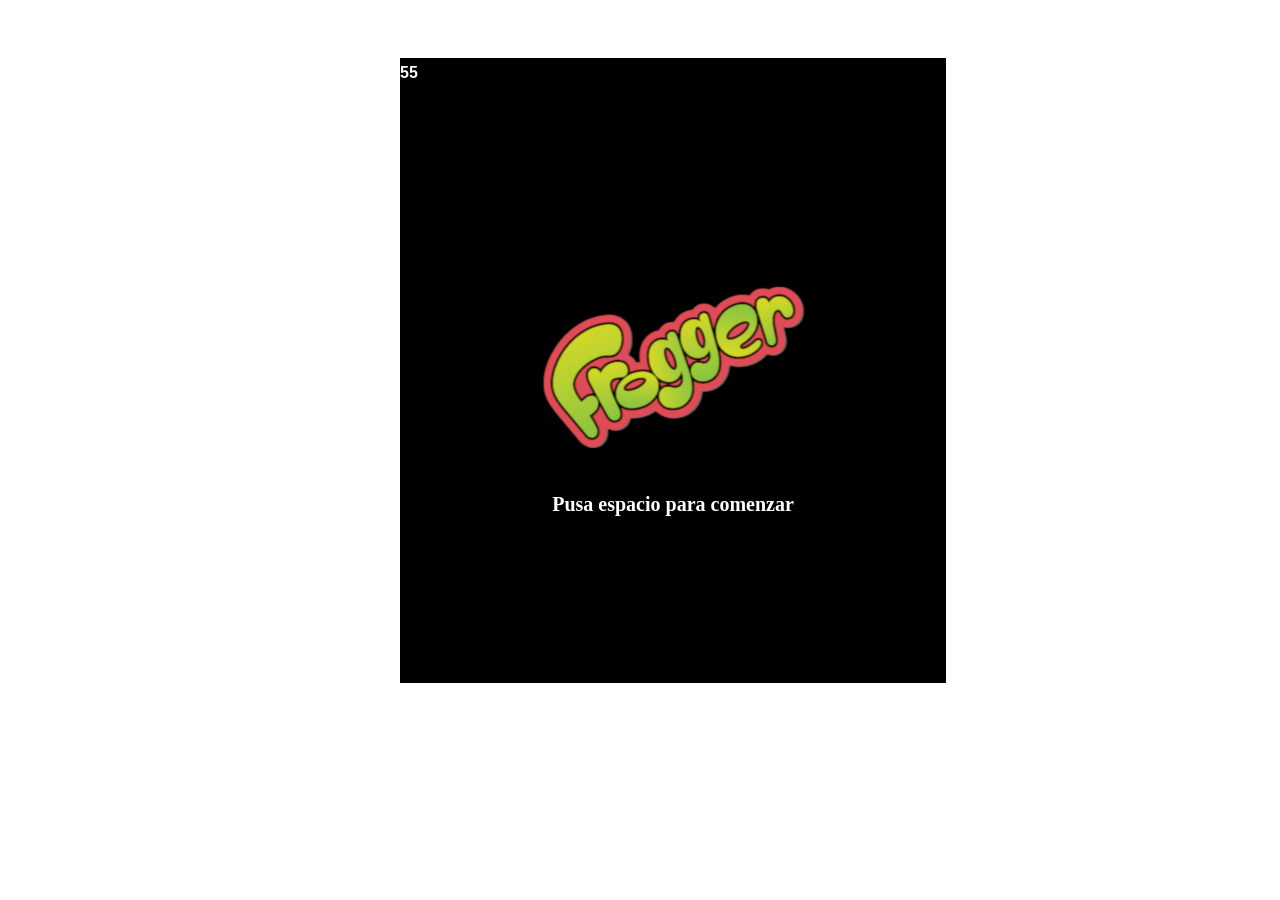
<file: frogger/index.html>
<!DOCTYPE HTML>
<html lang="en">
<head>
  <meta charset="UTF-8"/>
  <title>Frogger</title>
  <link rel="stylesheet" href="base.css" type="text/css" />
    <!--  <link href='http://fonts.googleapis.com/css?family=Bangers'
      rel='stylesheet' type='text/css'> -->

</head>
<body>
  <div id='container'>
    <canvas id='game' width='546' height='625'></canvas>
  </div>
  <script src='engine.js'></script>
  <script src='entities.js'></script>
  <script src='levels.js'></script>
  <script src='game.js'></script>
</body>
</html>
</file>
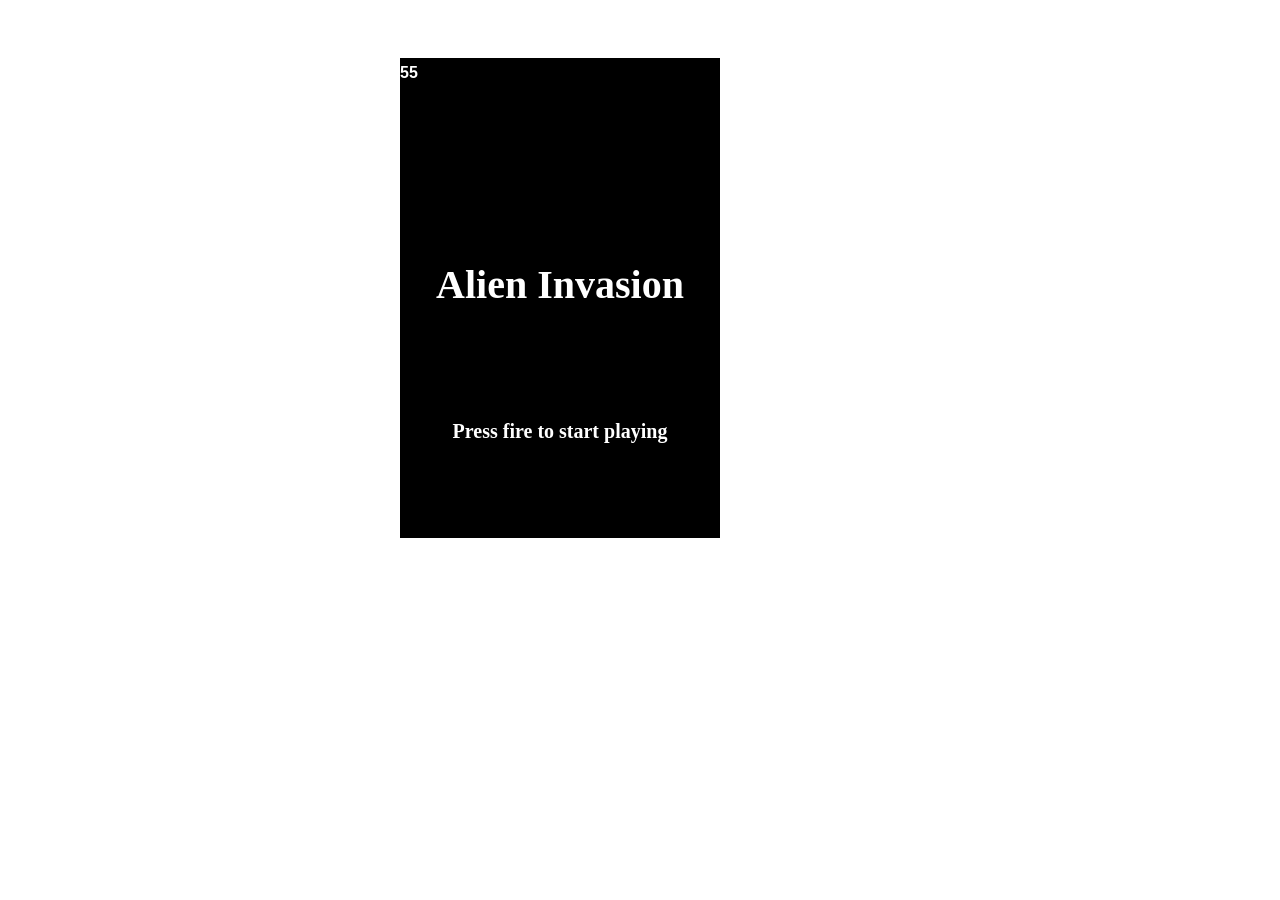
<file: galaga/index.html>
<!DOCTYPE HTML>
<html lang="en">
<head>
  <meta charset="UTF-8"/>
  <title>Alien Invasion</title>
  <link rel="stylesheet" href="base.css" type="text/css" />
    <!--  <link href='http://fonts.googleapis.com/css?family=Bangers'
      rel='stylesheet' type='text/css'> -->

</head>
<body>
  <div id='container'>
    <canvas id='game' width='320' height='480'></canvas>
  </div>
  <script src='engine.js'></script>
  <script src='entities.js'></script>
  <script src='levels.js'></script>
  <script src='game.js'></script>
</body>
</html>
</file>
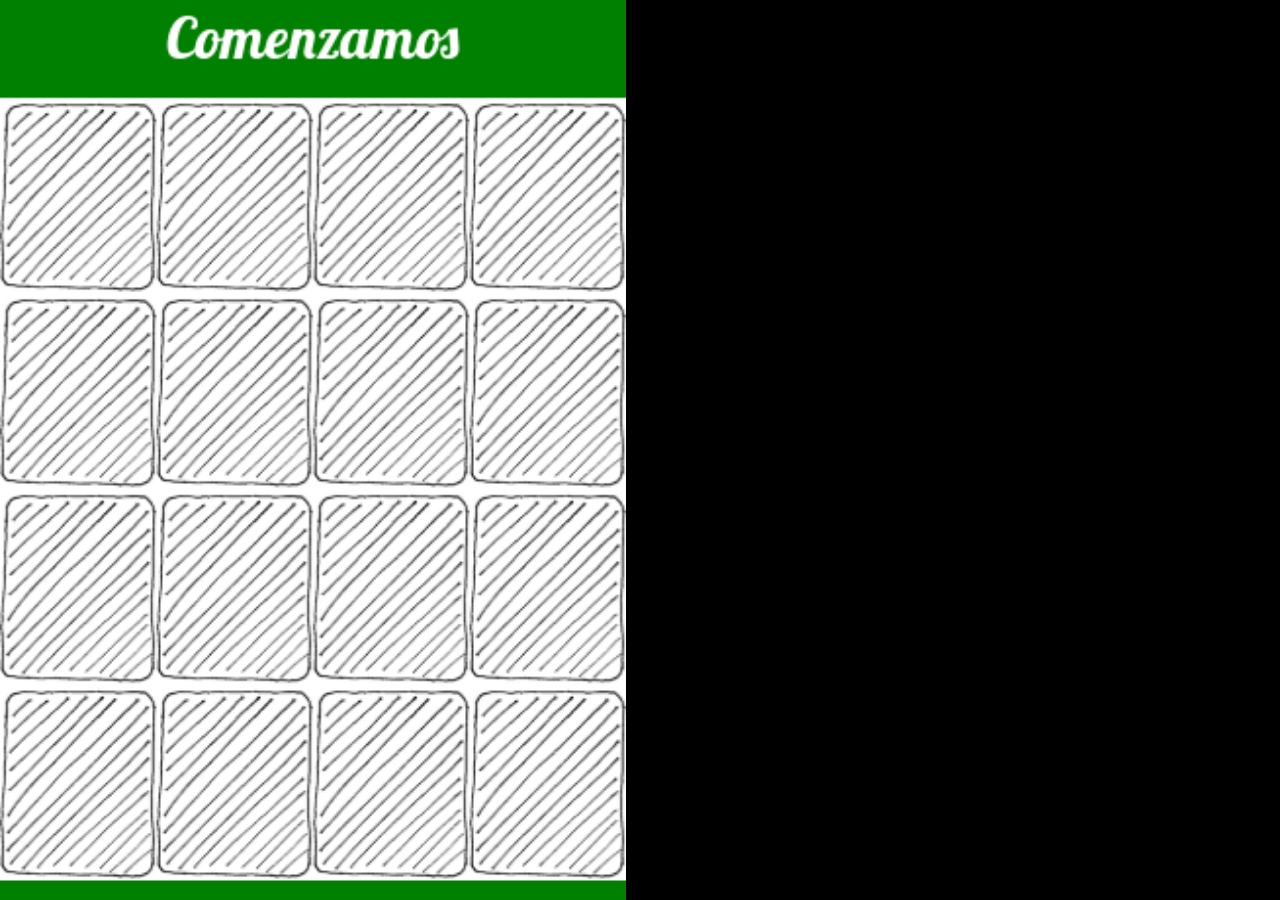
<file: juego-cartas/index.html>
<!DOCTYPE html">
	<html>
	<head>
		<meta http-equiv="Content-Type" content="text/html; charset=UTF-8"/>


		<link href='http://fonts.googleapis.com/css?family=Lobster' rel='stylesheet' type='text/css'>
		<title>DVI: Práctica 1</title>
		<meta name="apple-mobile-web-app-capable" content="yes"/>
		<meta name="apple-mobile-web-app-status-bar-style" content="black"/>
		<link rel="apple-touch-icon" sizes="57x57" href="apple-touch-icon-57x57.png"/>
		<link rel="apple-touch-icon" sizes="114x114" href="apple-touch-icon-114x114.png"/>
		<link rel="apple-touch-startup-image" href="apple-touch-splash.png"/>
		<meta name="viewport" content="width=device-width, maximum-scale=1.0, initial-scale=1.0, user-scalable=no"/>
		<link rel="stylesheet" href="css/practica1.css"/>
	</head>

	<body>

		<div id="gamecontainer" class="fullscreen"></div>
		<script src="src/auxiliar.js"></script>
		<script src="src/practica1.js"></script>

		<!-- Para forzar la carga de las fuentes y que se puedan usar en el canvas  -->
		<script type="text/javascript">
		WebFontConfig = {
			google: { families: [ 'Lobster' ] },
			active: function() { start(); }
		};
		</script>


	</body>
	</html>
</file>
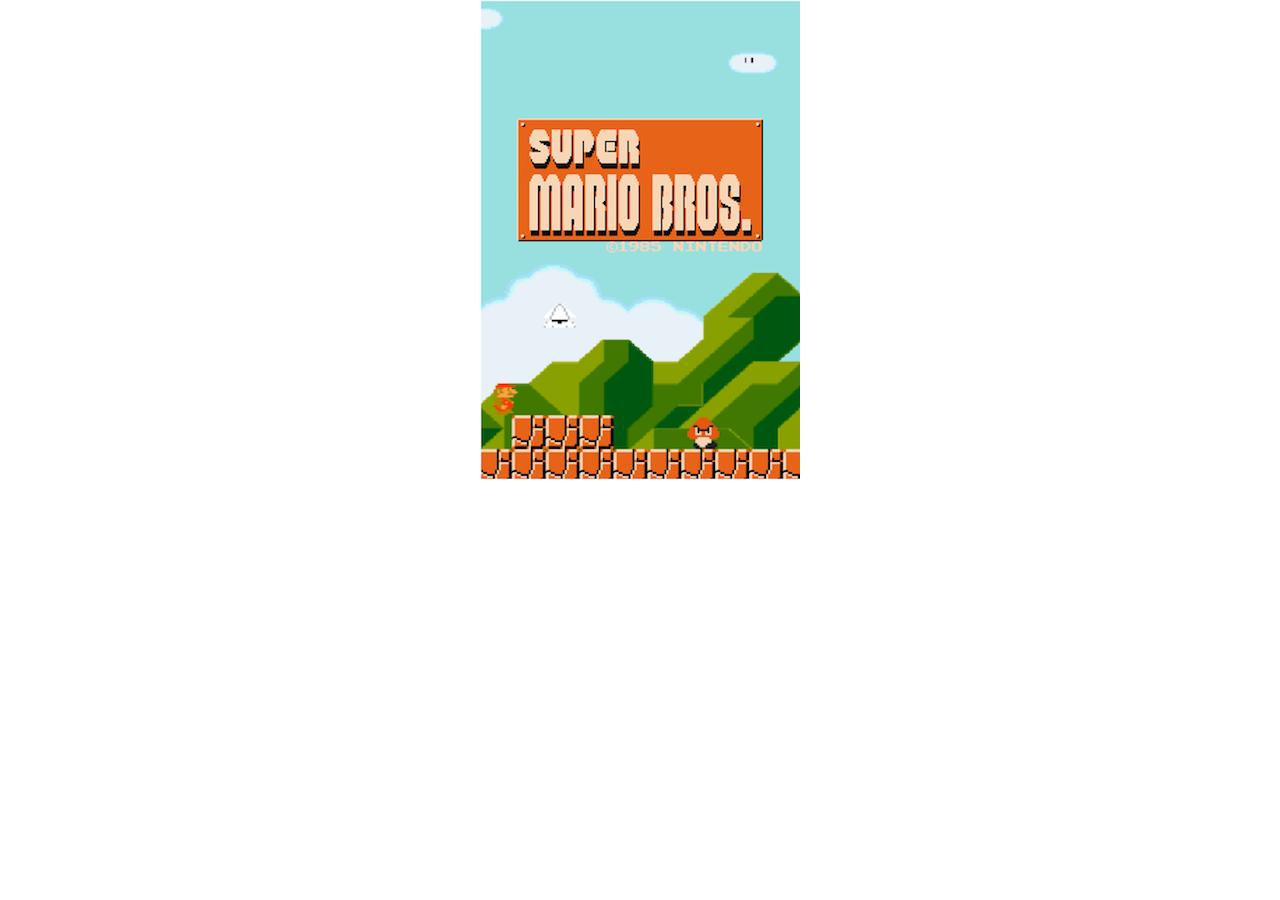
<file: mario-bross/index.html>
<!DOCTYPE HTML>
<html lang="en">
<head>
<meta charset="UTF-8">
<title>Quintus Basic Sprite Manipulation Example</title>
<script src='lib/quintus.js'></script>
<!-- Añadir aquí el resto de módulos de Quintus -->
<script src='lib/quintus_scenes.js'></script>
<script src='lib/quintus_sprites.js'></script>
<script src='lib/quintus_input.js'></script>
<script src='lib/quintus_ui.js'></script>
<script src='lib/quintus_touch.js'></script>
<script src='lib/quintus_tmx.js'></script>
<script src='lib/quintus_anim.js'></script>
<script src='lib/quintus_2d.js'></script>
<script src='lib/quintus_anim.js'></script>
<script src='lib/quintus_audio.js'></script>

<style>
  canvas { background-color:black; }
</style>
<script src='practica3.js'></script>
</head>
<body>
  <script type="text/javascript">
    window.onload = game;
  </script>
</body>
</html>
</file>
<file: frogger/base.css>
/* Center the container */
#container {
  padding-top:50px;
  margin:0 auto;
  width:480px;
}
/* Give canvas a background */
canvas {
  background-color: black;
}
</file>
<file: galaga/base.css>
/* Center the container */
#container {
  padding-top:50px;
  margin:0 auto;
  width:480px;
}
/* Give canvas a background */
canvas {
  background-color: black;
}
</file>
<file: juego-cartas/css/practica1.css>
.fullscreen {
	position:absolute; top:0; left:0; display: block;
	padding: 0; border: 0; margin: 0; overflow: hidden;
	width:100%; height:100%;
	background-color: black; color: white;
}
.canvas {
	position:absolute; top:0; left:0; display: block;
	padding: 0; border: 0; margin: 0; overflow: hidden;
	height:100%; width: auto;
	background-color: green;
	-webkit-tap-highlight-color: rgba(0,0,0,0);
}
</file>
